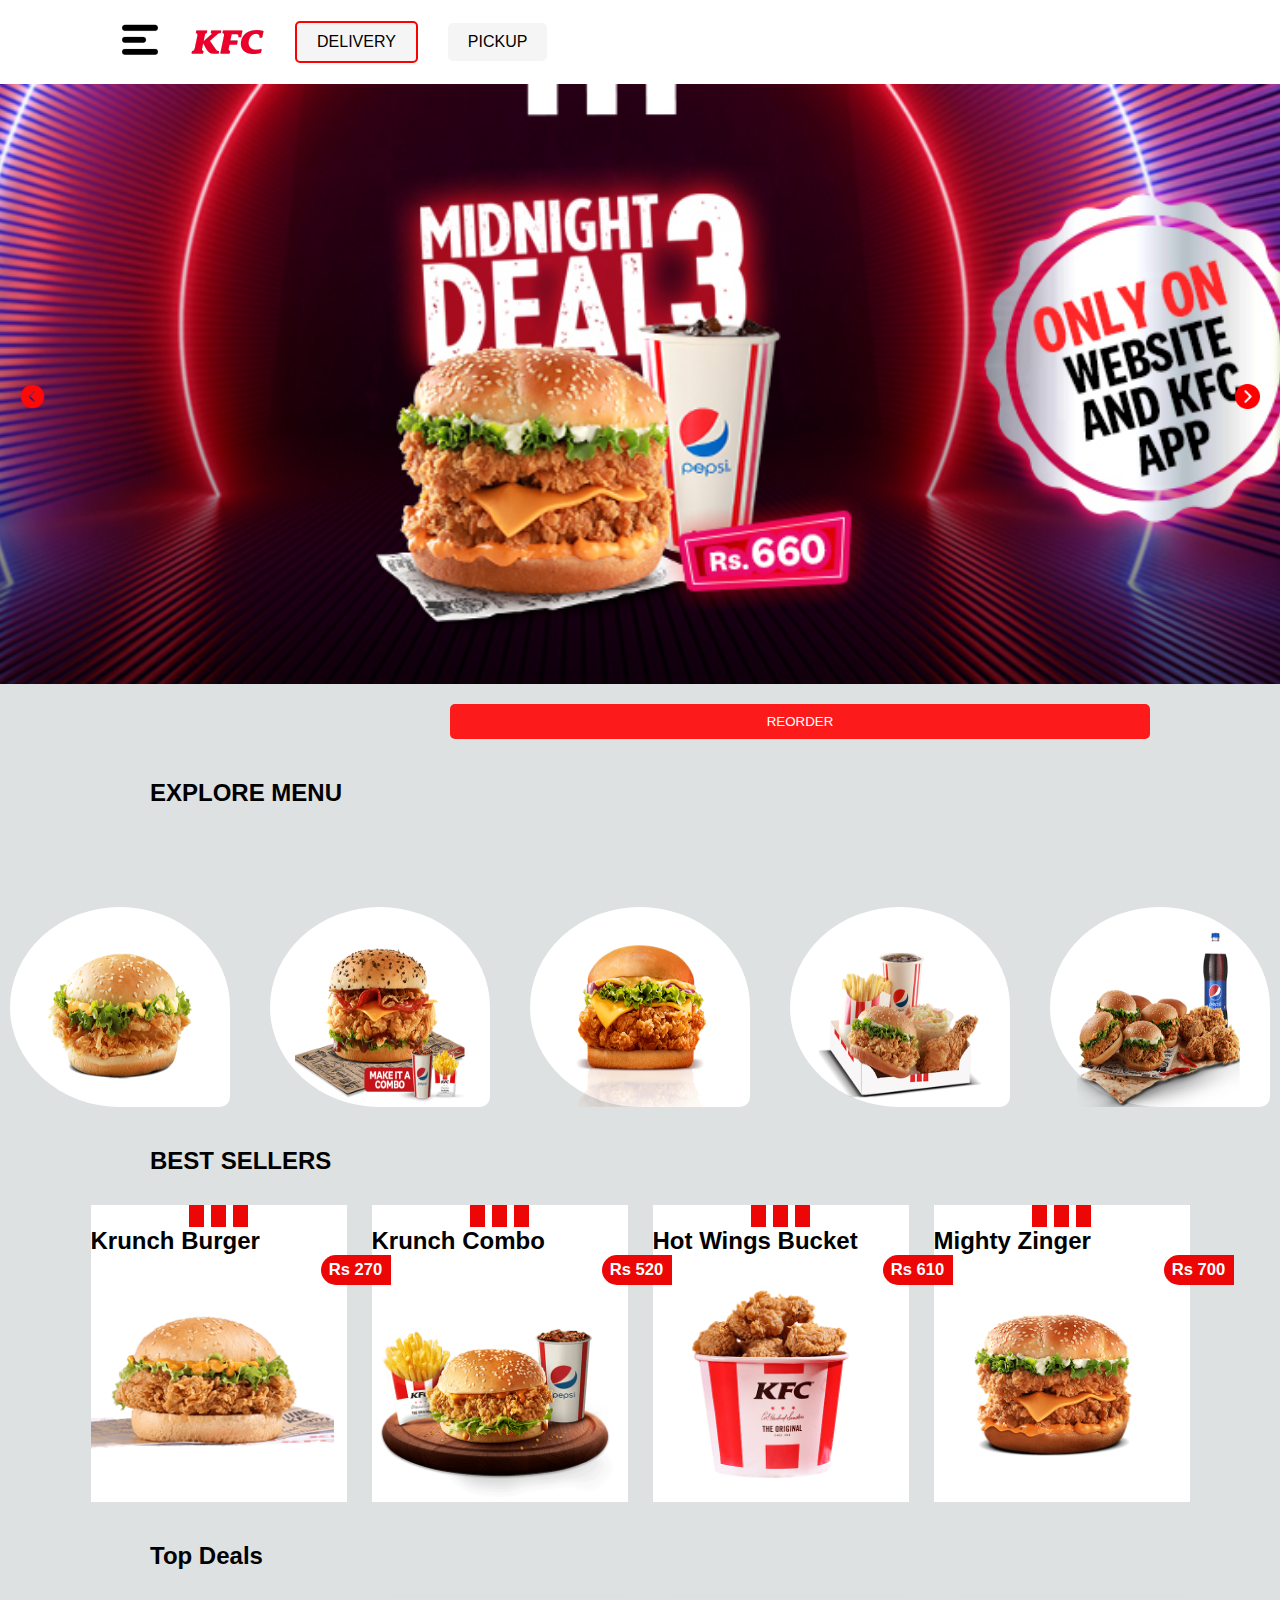
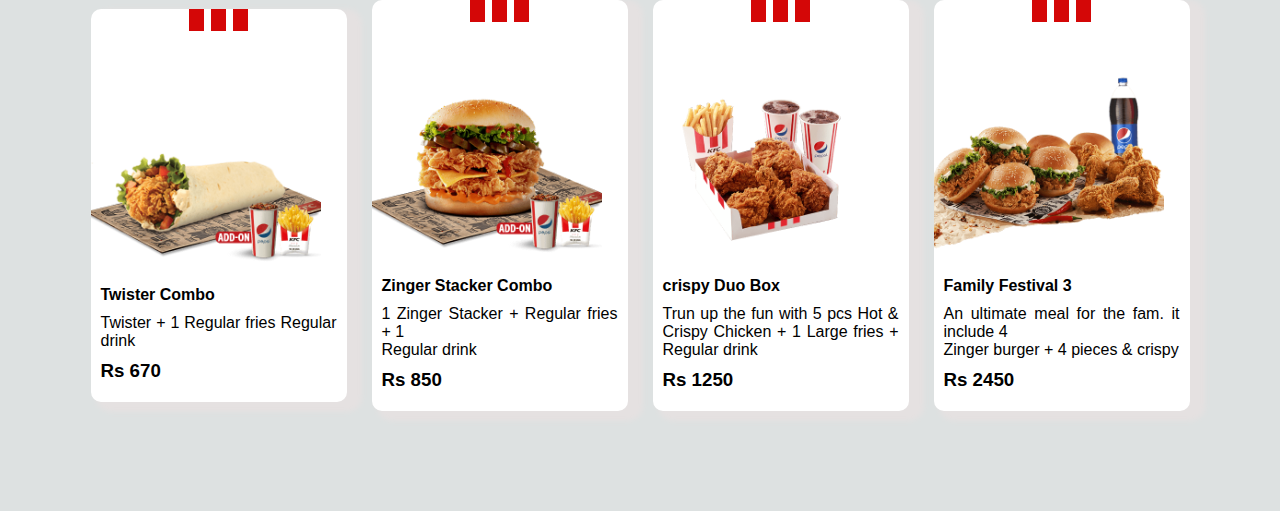
<file: index.html>
<!DOCTYPE html>
<html lang="en">

<head>
    <meta charset="UTF-8">
    <meta name="viewport" content="width=device-width, initial-scale=1.0">
    <title>kfc website</title>
    <link rel="stylesheet" href="./css/style.css">
</head>

<body>
    <!------------------------------------- NavBar begin ------------------------------------>
    <nav>
        <div class="nav_bar">
            <div class="menu" onclick="sideToggle()">
                <img src="./media/menu.png">
            </div>
            <img src="./media/logo.png">
            <button class="login">DELIVERY</button>
            <span>PICKUP</span>
        </div>
        <div class="log">
            <a href="login.html"> <input type="button" value="login"></a>
        </div>
    </nav>
    <!------------------------------------- NavBar end ------------------------------------>
    <!------------------------------------- side navbar begin ------------------------------------>
    <div id="sideNav" class="sidebar">
    <div class="kfc_menu">
        <div class="log">
            <input type="submit" value="login">
        </div>
        <div class="mode">
       <input type="checkbox" id="darkmode-toggle">
       <label for="darkmode-toggle"></label>
        </div>
        <hr>
        <div class="location">
            <ul>
                <li> <a href="#"><img src="./media/menu.1.jpg" alt="">Store Locator</a></li>
                <li><a href="#"><img src="./media/menu.2.jpg" alt="">Track Order</a></li>
                <li> <a href="#"><img src="./media/menu3.jpg" alt="">Explore Menu</a></li>
            </ul>
            <hr>
            <ul>
                <li><a href="#">About Us</a></li>
                <li><a href="#">FeedBack</a></li>
                <li><a href="#">Terms & Conditions</a></li>
                <li><a href="#">Privacy Policy</a></li>
                <li><a href="#">Contach Us</a></li>
                <li><a href="#">Mitao Book</a></li>
                <li><a href="#">Mitao Book - Scholership</a></li>
                <li><a href="#">Careers</a></li>
            </ul>
        </div>
    </div>
    <div class="fade" onclick="sideToggle()"></div>
</div>
    <!------------------------------------- side NavBar end ------------------------------------>

    <!------------------------------------- Slider begin ------------------------------------>
    <div class="kfc">
        <div class="prev" onclick="slideBack()">
            <img src="./media/back.png" alt="">
        </div>
        <img src="./media/kfc.jpg" alt="" id="slide">
        <div class="next" onclick="slideForward()">
            <img src="./media/next.png" alt="">
        </div>
    </div>
    <!------------------------------------- Slider end ------------------------------------>
    <!------------------------------------- Explore menu begin ------------------------------------>
    <div class="container">
        <button class="order">REORDER</button>
        <h2 class="item">
            EXPLORE MENU
        </h2>

        <div class="cards">
            <div class="card">
                <img src="./media/1st.png" alt="">
            </div>
            <div class="card">
                <img src="./media/2nd.png" alt="">
            </div>
            <div class="card">
                <img src="./media/3rd.png" alt="">
            </div>
            <div class="card">
                <img src="./media/4rth.png" alt="">
            </div>
            <div class="card">
                <img src="./media/fifth.png" alt="">
            </div>
        </div>
        <!------------------------------------- Explore menu end ------------------------------------>
        <!------------------------------------- Best seller begin ------------------------------------>
        <h2 class="item">BEST SELLERS</h2>
        <div class="boxes">
            <div class="box">
                <div class="reds">
                    <div class="red">
                    </div>
                    <div class="red">
                    </div>
                    <div class="red">
                    </div>
                </div>
                <h2>Krunch Burger</h2>
                <div class="price">
                    <h5>Rs 270</h5>
                </div>
                <img src="./media/deal1.png" alt="">
            </div>
            <div class="box">
                <div class="reds">
                    <div class="red">
                    </div>
                    <div class="red">
                    </div>
                    <div class="red">
                    </div>
                </div>
                <h2>Krunch Combo</h2>
                <div class="price">
                    <h5>Rs 520</h5>
                </div>
                <img src="./media/deal2.png" alt="">
            </div>
            <div class="box">
                <div class="reds">
                    <div class="red">
                    </div>
                    <div class="red">
                    </div>
                    <div class="red">
                    </div>
                </div>
                <h2>Hot Wings Bucket</h2>
                <div class="price">
                    <h5>Rs 610</h5>
                </div>
                <img src="./media/deal3.png" alt="">
            </div>
            <div class="box">
                <div class="reds">
                    <div class="red">
                    </div>
                    <div class="red">
                    </div>
                    <div class="red">
                    </div>
                </div>
                <h2>Mighty Zinger</h2>
                <div class="price">
                    <h5>Rs 700</h5>
                </div>
                <img src="./media/deal4.png" alt="">
            </div>
        </div>

        <h2 class="item">Top Deals</h2>
        <div class="deals">
            <div class="deal">
                <div class="tops">
                    <div class="top">

                    </div>
                    <div class="top">

                    </div>
                    <div class="top">

                    </div>
                </div>
                <img src="./media/top1.png" alt="">
                <div class="card_description">
                    <h4>Twister Combo</h4>
                    <p>Twister + 1 Regular fries Regular drink</p>
                    <h3>Rs 670</h3>
                </div>
            </div>
            <div class="deal">
                <div class="tops">
                    <div class="top">

                    </div>
                    <div class="top">

                    </div>
                    <div class="top">

                    </div>
                </div>
                <img src="./media/top2.png" alt="">
                <div class="card_description">
                    <h4>Zinger Stacker Combo</h4>
                    <p>1 Zinger Stacker + Regular fries + 1 <br>Regular drink </p>
                    <h3>Rs 850</h3>
                </div>
            </div>
            <div class="deal">
                <div class="tops">
                    <div class="top">

                    </div>
                    <div class="top">

                    </div>
                    <div class="top">

                    </div>
                </div>
                <img src="./media/top3.png" alt="">
                <div class="card_description">
                    <h4>crispy Duo Box</h4>
                    <p>Trun up the fun with 5 pcs Hot & Crispy Chicken + 1 Large fries + Regular drink</p>
                    <h3>Rs 1250</h3>
                </div>
            </div>
            <div class="deal">
                <div class="tops">
                    <div class="top">

                    </div>
                    <div class="top">

                    </div>
                    <div class="top">

                    </div>
                </div>
                <img src="./media/top4.png" alt="">
                <div class="card_description">
                    <h4>Family Festival 3</h4>
                    <p>An ultimate meal for the fam. it include 4 <br>Zinger burger + 4 pieces & crispy</p>
                    <h3>Rs 2450</h3>
                </div>
            </div>
        </div>

</body>
<script src="./js/script.js"></script>

</html>
</file>
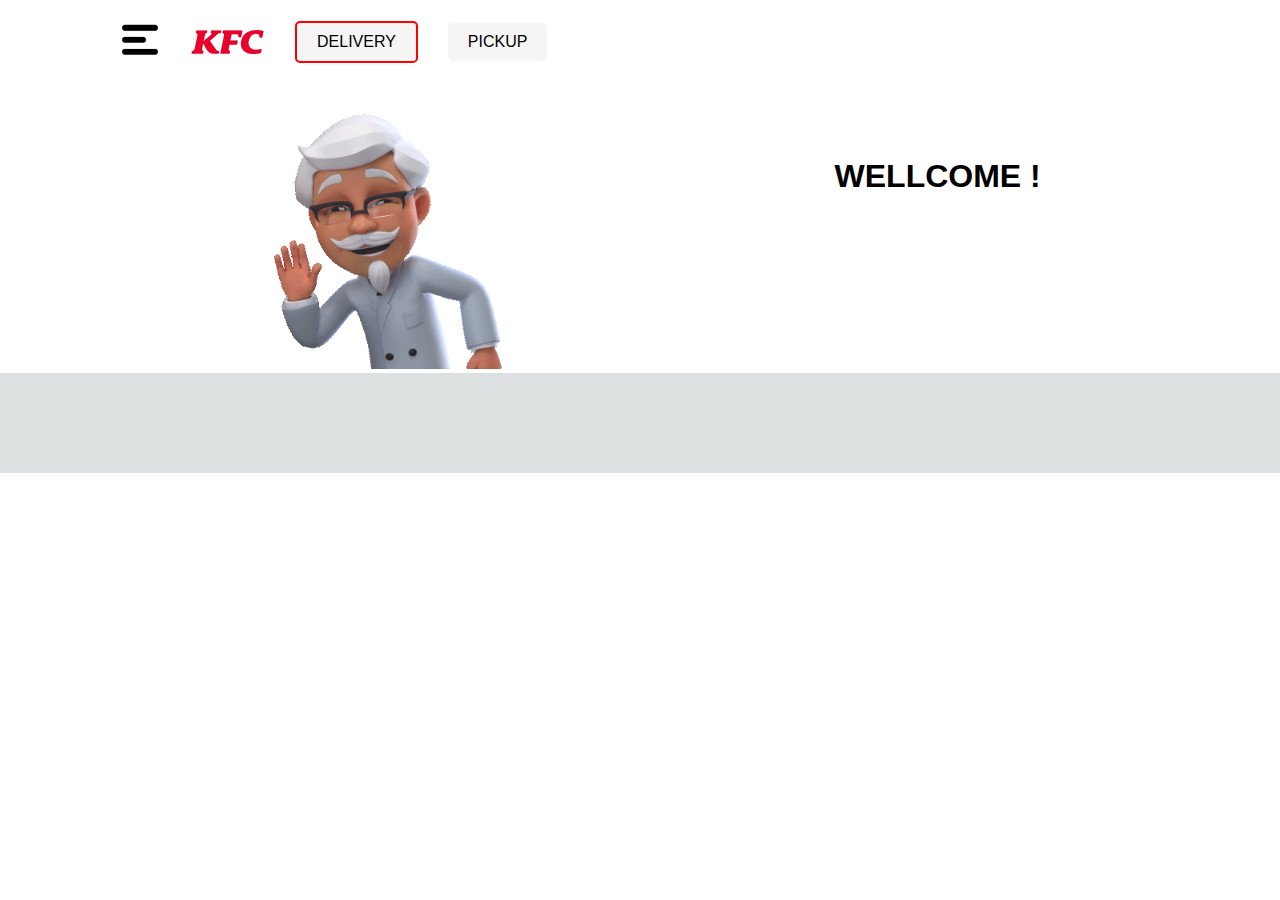
<file: login.html>
<!DOCTYPE html>
<html lang="en">

<head>
    <meta charset="UTF-8">
    <meta name="viewport" content="width=device-width, initial-scale=1.0">
    <title>kfc website</title>
    <link rel="stylesheet" href="./css/style.css">
</head>

<body>
    <!------------------------------------- NavBar begin ------------------------------------>
    <nav>
        <div class="nav_bar">
            <div class="menu">
                <img src="./media/menu.png">
            </div>
            <img src="./media/logo.png">
            <button class="login">DELIVERY</button>
            <span>PICKUP</span>
        </div>
        <div class="log">
           <a href="login.html"> <input type="button" value="login"></a> 
        </div>
    </nav>
    <!------------------------------------- NavBar end ------------------------------------>        
    <div class="container">
         <div class="form">
             <div class="image">
                <img src="./media/login-animation.gif" alt="">
             </div>
             <div class="log">
                <h1>WELLCOME !</h1>
                <input type="phone" value="+92 |"> <br>
                <input type="submit" value="Login"> <br>
                <input type="submit" value="Login With Google">
             </div>
         </div>
    </div>
</head>
        
    </body>
</file>
<file: css/style.css>
*{
   margin: 0;
   padding: 0;
   box-sizing: border-box;
   font-family: Raleway,sans-serif!important;
}
nav{
    display: flex;
    justify-content: space-between;
    align-items: center;
    padding: 20px 120px;
    background-color: #fff;
}
 .nav_bar{
    display: flex;
    align-items: center;
    gap: 30px;
 }
 .menu{
  width: 40px; 
  cursor: pointer;
 }
 .menu img{
   width: 100%;
 }
 .login{
   all: unset;
   padding: 10px 20px;
   border-radius: 5px;
   background-color: whitesmoke;
    border: 2px solid red;
    cursor: pointer;
 }
 span{
   background-color: whitesmoke;
    padding: 10px 20px;
    border-radius: 5px;
 }
 .log input{
      /* height: 40px;
      width: 70px; */
      padding: 8px 15px;
       border: 2px solid black;
    background-color: rgb(235, 34, 34);
   margin-top: 10px;
    border-radius: 5px;
    color: white;
    font-size: 18px;
    border: none;
    margin-left: 20px;
    cursor: pointer;
    
 }
 .kfc{
   width: 100%;
   position: relative;
   display: flex;
   height: 600px;
 }
 .kfc img{
   width: 100%;
   object-fit: cover;
 }
 #slide{
  animation-duration: 1s;
  animation-timing-function: ease-in-out;
  animation-iteration-count: 1;
 }
 .slide{
   animation-name: ayesha;
   transform-origin: right;
 }
 .slide1{
   animation-name: ayesha;
   transform-origin: left;
 }
 @keyframes ayesha{
   from{
      transform: scaleX(0);
   }
   to{
      transform: scaleX(1);
   }
 }
 .next{
   width: 25px;
   position: absolute;
   right: 20px;
   top: 50%;
   cursor: pointer;
 }
 .next img{
   width: 100%;
 }
 .prev{
   width: 25px;
   position: absolute;
   left: 20px;
   top: 50%;
   cursor: pointer;
 }
 .prev img{
   width: 100%;
 }
.order{
 align-items: center;   
 margin-left: 450px;
 margin-top: 20px;
 width: 700px;
 height: 35px;
 background-color: rgb(253, 26, 26);
 border: none;
 border-radius: 5px;
 color: white;
 

}
.item{
  position: relative;
  margin-top: 40px;
  margin-left: 150px;
  font-family: 'Franklin Gothic Medium', 'Arial Narrow', Arial, sans-serif;
  font-weight: bold;
}
.cards{
  display: flex;
  justify-content: center;
  align-items: center;
  gap: 40px;
  padding-top: 100px;
  transition-property: all;
  transition-duration: 1s;
  transition-delay: 3s; 
  transition-timing-function:ease-in-out;
}
.card{
  width: 220px;
  height: 200px;
  background-color: white;
  border-radius: 50%;
  border-bottom-right-radius: 10px;
 display: flex;
 justify-content: center;
 
   /* align-items: center; */
}
.card:hover{
  /* transform: translateY(30px); */
  transform: translateX(30px);
}

.card img{
  width:90%;
}
.container{
  background-color: rgb(221, 225, 225);
  padding-bottom: 100px;
}
/* .box{
  width: 200px;
  height: 220px;
  background-color: brown;
   transform: ;scale(0-1-2) zoom in and out,rotate(0deg-360deg),translateX(200px),translateY(200px) 
  transition-property: all;
  transition-duration: 3s;
  transition-timing-function:ease-in-out;/* cubic-bezier(0.55, 0.055, 0.675, 0.19),ease,steps(5)
   transition-delay: 3s; 
}
.box:hover{
transform: translateX(200px);
background-color: saddlebrown;
} */
.boxes{
  display: flex;
  justify-content: center;
  align-items: center;
  gap: 25px;
  padding-top: 30px;
}
.box{
  width: 20%;
  height: auto;
  background-color: #fff;
}
.box img{
  width: 95%;
}
 .red{
  
 width: 15px;
  height: 22px;
  background-color: rgb(236, 6, 6);
} 
.reds{
  display: flex;
  justify-content: center;
  gap:7px;
}
.price{
  position: absolute;
  background-color: rgb(236, 6, 6) ;
  width: 70px;
  height: 30px;
  margin-left: 230px;
  border-bottom-left-radius:30px;
  border-top-left-radius: 30px;
  color: #fff;
  font-size: 20px;
  display: flex;
  justify-content: center;
  align-items: center;
}
.deals{
  display: flex;
  justify-content: center;
  align-items: center;
  gap: 25px;
  padding-top: 30px;
}
.deal{
  width: 20%;
  height: auto;
  background-color: #fff;
  border-radius: 10px;
  box-shadow: 10px 5px 5px 5px rgb(229, 225, 225);
}
.deal img{
  width: 90%;
transition-duration: 1s;
transition-property: transform;
transition-timing-function: ease-in-out;
}
.top{
  width: 15px;
  height: 22px;
  background-color: rgb(212, 7, 7);
 
}
.tops{
  display: flex;
  justify-content: center;
  gap:7px;
}
.deal:hover img{
  transform: scale(1.1);
}
.card_description{
  padding: 20px 10px;
  text-align: justify;
  display: flex;
  flex-direction: column;
  gap: 10px;
  justify-content: center;
}
.form{
  display: flex;
  justify-content: space-evenly ;
  align-items: center;
  background-color:white;
}
.image img{
  width: 80%;
  height: 40%;
}
/* -------------kfc side bar css---------------------------------------------------- */
.sidebar{
  width: 100%;
  display: flex;
  position: fixed;
  top: 0;
  left: 0;
  z-index: 1;
  display: none;
  justify-content: space-between;
  margin-top: 15px;
}
.sideShow{
  display: flex;
}
.kfc_menu{
  height: 100vh;
  width:20%;
  background-color: white;
}
.location ul{
  list-style: none;
}
.location ul li{
  line-height: 50px;
  
}
.location ul li a{
  color: black;
  text-decoration: none;
  font-size: 18px;
  padding-left: 40px;
  font-weight: 500;
  display: block;
}
.location img{
  width: 30px;
  height: 25px;
  padding-right: 5px;
  
}
.fade{
  width: 80%;
  height: 100vh;
  background-color:#000;
  opacity: 0.5;
}

.mode{
  margin-left: 190px;
  margin-bottom: 20px;
}
label{
  width: 90px;
  height:40px;
  position: relative;
  display:block;
  background: #ebebeb;
  border-radius: 200px;
  cursor: pointer;
}
label:after{
  content: "";
  width: 40px;
  height: 30px;
  position: absolute;
  top: 5px;
  left: 5px;
  
  background: linear-gradient(180deg,#f02b2b,#d71b1b);
  border-radius: 100px;
  /* box-shadow: 0px 2px 4px rgba(0,0,0,2); */
}
input{
  width: 0;
  height: 0;
  visibility: hidden;

}
input:checked + label{
  background: #242424;

}
input:checked + label:after{
  left: 80px;
  transform: translateX(-100%);
  background: linear-gradient(180deg,#0c0c0c,#3a3a3a);
  border-radius: 100px;
  transition: 0.3s;
}
</file>
